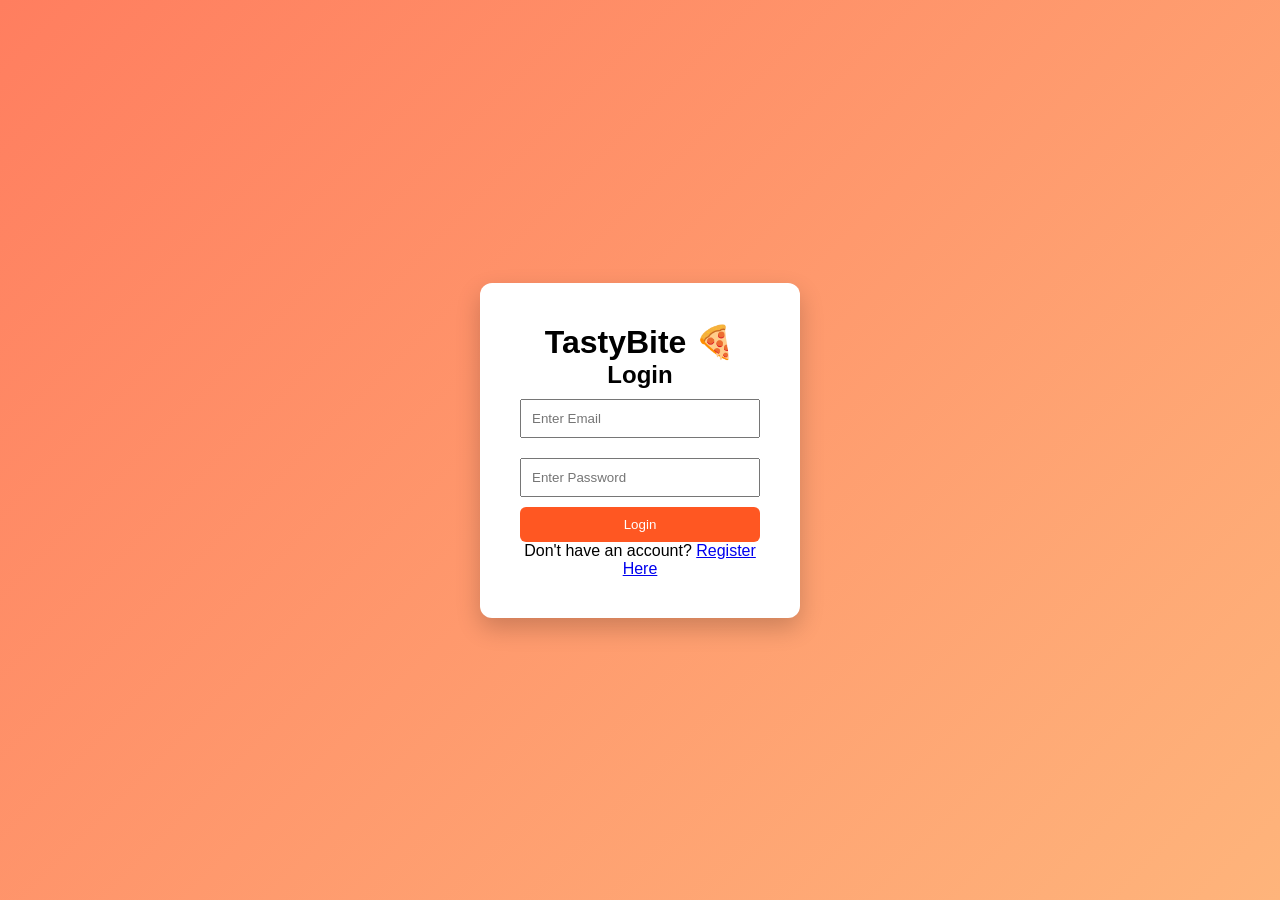
<file: index.html>
<!DOCTYPE html>
<html>
<head>
<title>TastyBite Login</title>
<link rel="stylesheet" href="style.css">
</head>

<body class="auth-body">

<div class="auth-box">

<h1>TastyBite 🍕</h1>
<h2>Login</h2>

<input type="email" id="email" placeholder="Enter Email">

<input type="password" id="password" placeholder="Enter Password">

<button onclick="login()">Login</button>

<p>
Don't have an account?
<a href="register.html">Register Here</a>
</p>

</div>

<script>

function login(){

let email=document.getElementById("email").value
let pass=document.getElementById("password").value

if(email=="" || pass==""){
alert("Please fill all fields")
return
}

alert("Login Successful 🎉")

window.location.href="home.html"

}

</script>

</body>
</html>
</file>
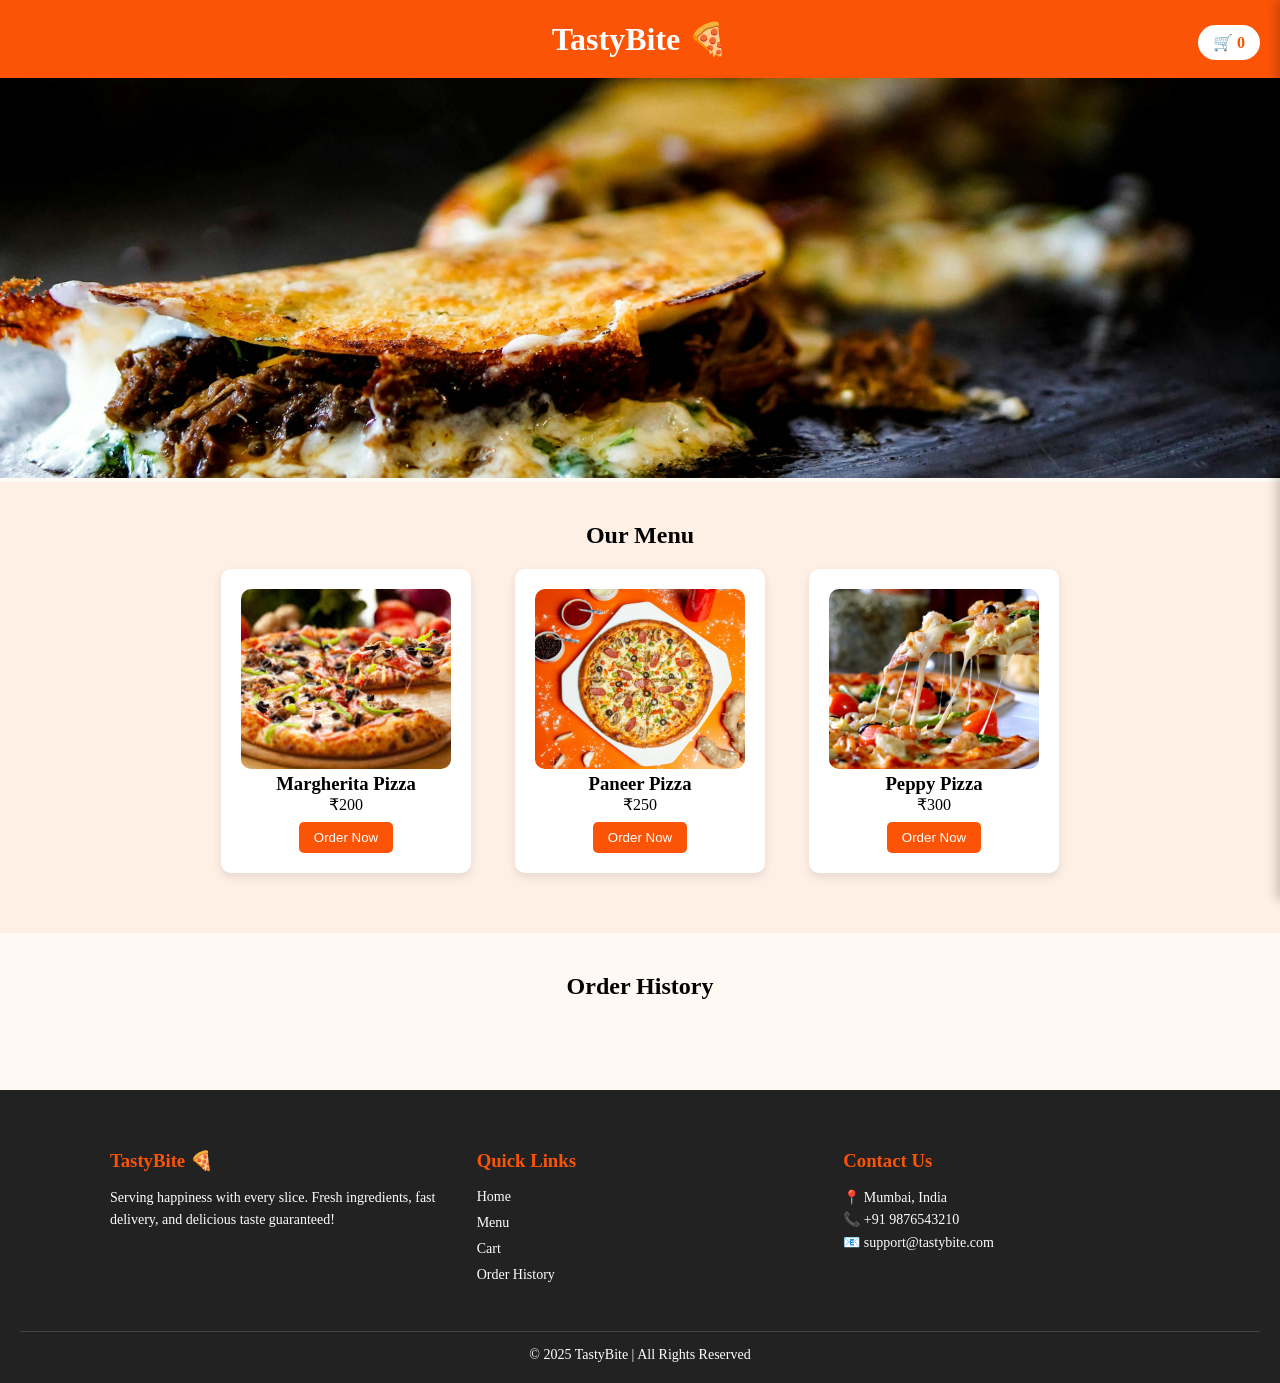
<file: index.html.html>
<!DOCTYPE html>
<html lang="en">
<head>
<meta charset="UTF-8">
<meta name="viewport" content="width=device-width, initial-scale=1.0">
<title>TastyBite</title>
<link rel="stylesheet" href="tastestyle.css">
</head>
<body>

<header>
    <h1>TastyBite 🍕</h1>
    <div class="cart-icon" onclick="toggleCart()">
        🛒 <span id="cart-count">0</span>
    </div>
</header>

<!-- Banner -->
<section class="banner">
    <img src="banner.jpg" alt="Banner">
</section>

<!-- Menu -->
<section class="menu">
    <h2>Our Menu</h2>

    <div class="menu-item">
        <img src="margrita.jpg" class="menu-image">
        <h3>Margherita Pizza</h3>
        <p>₹200</p>
        <button onclick="addToCart('Margherita Pizza',200)">Order Now</button>
    </div>

    <div class="menu-item">
        <img src="peppy.jpg" class="menu-image">
        <h3>Paneer Pizza</h3>
        <p>₹250</p>
        <button onclick="addToCart('Paneer Pizza',250)">Order Now</button>
    </div>

    <div class="menu-item">
        <img src="peri.jpg" class="menu-image">
        <h3>Peppy Pizza</h3>
        <p>₹300</p>
        <button onclick="addToCart('Peppy Pizza',300)">Order Now</button>
    </div>
</section>

<!-- CART SIDEBAR -->
<div id="cart-sidebar" class="cart-sidebar">

    <h2>Your Cart</h2>

    <div id="cart-items"></div>

    <h3>Total: ₹<span id="total-price">0</span></h3>

    <button onclick="showAddressForm()">Proceed</button>
    <button class="close-btn" onclick="toggleCart()">Close</button>

    <!-- ADDRESS FORM INSIDE CART -->
    <div id="address-form" class="address-form">
        <h3>Delivery Details</h3>

        <input type="text" id="cust-name" placeholder="Full Name">
        <input type="text" id="cust-phone" placeholder="Phone Number">
        <textarea id="cust-address" placeholder="Full Address"></textarea>

        <button onclick="placeOrder()">Place Order</button>
    </div>

</div>

<!-- Order History -->
<section class="order-history">
    <h2>Order History</h2>
    <div id="order-history-list"></div>
</section>

<script src="script.js"></script>

<!-- FOOTER SECTION -->
<footer class="footer">

    <div class="footer-container">

        <div class="footer-box">
            <h3>TastyBite 🍕</h3>
            <p>Serving happiness with every slice. Fresh ingredients, fast delivery, and delicious taste guaranteed!</p>
        </div>

        <div class="footer-box">
            <h3>Quick Links</h3>
            <ul>
                <li><a href="#">Home</a></li>
                <li><a href="#">Menu</a></li>
                <li><a href="#">Cart</a></li>
                <li><a href="#">Order History</a></li>
            </ul>
        </div>

        <div class="footer-box">
            <h3>Contact Us</h3>
            <p>📍 Mumbai, India</p>
            <p>📞 +91 9876543210</p>
            <p>📧 support@tastybite.com</p>
        </div>

    </div>

    <div class="footer-bottom">
        <p>© 2025 TastyBite | All Rights Reserved</p>
    </div>

</footer>
</body>
</html>
</file>
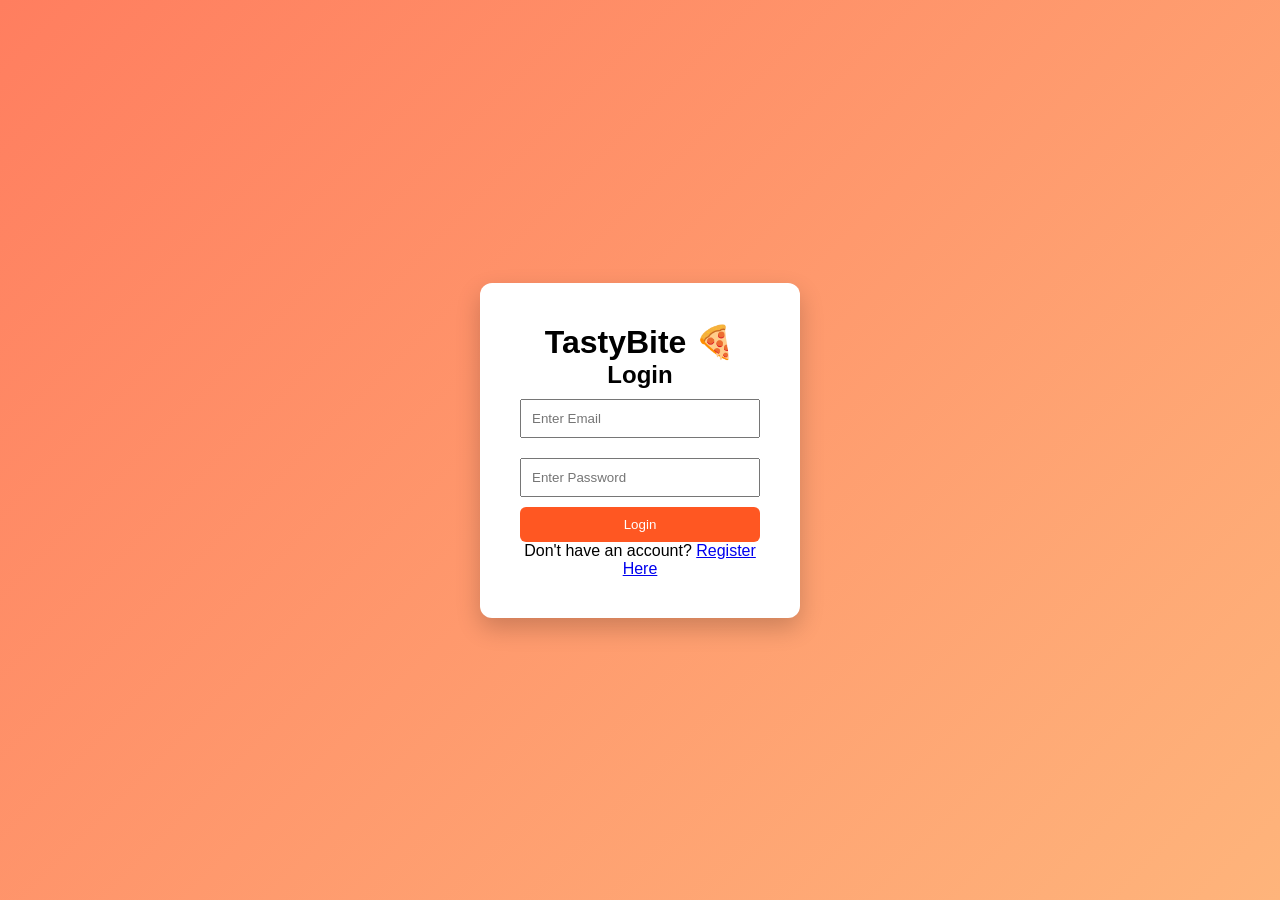
<file: login.html>
<!DOCTYPE html>
<html>
<head>
<title>TastyBite Login</title>
<link rel="stylesheet" href="style.css">
</head>

<body class="auth-body">

<div class="auth-box">

<h1>TastyBite 🍕</h1>
<h2>Login</h2>

<input type="email" id="email" placeholder="Enter Email">

<input type="password" id="password" placeholder="Enter Password">

<button onclick="login()">Login</button>

<p>
Don't have an account?
<a href="register.html">Register Here</a>
</p>

</div>

<script>

function login(){

let email=document.getElementById("email").value
let pass=document.getElementById("password").value

if(email=="" || pass==""){
alert("Please fill all fields")
return
}

alert("Login Successful 🎉")

window.location.href="index.html"

}

</script>

</body>
</html>
</file>
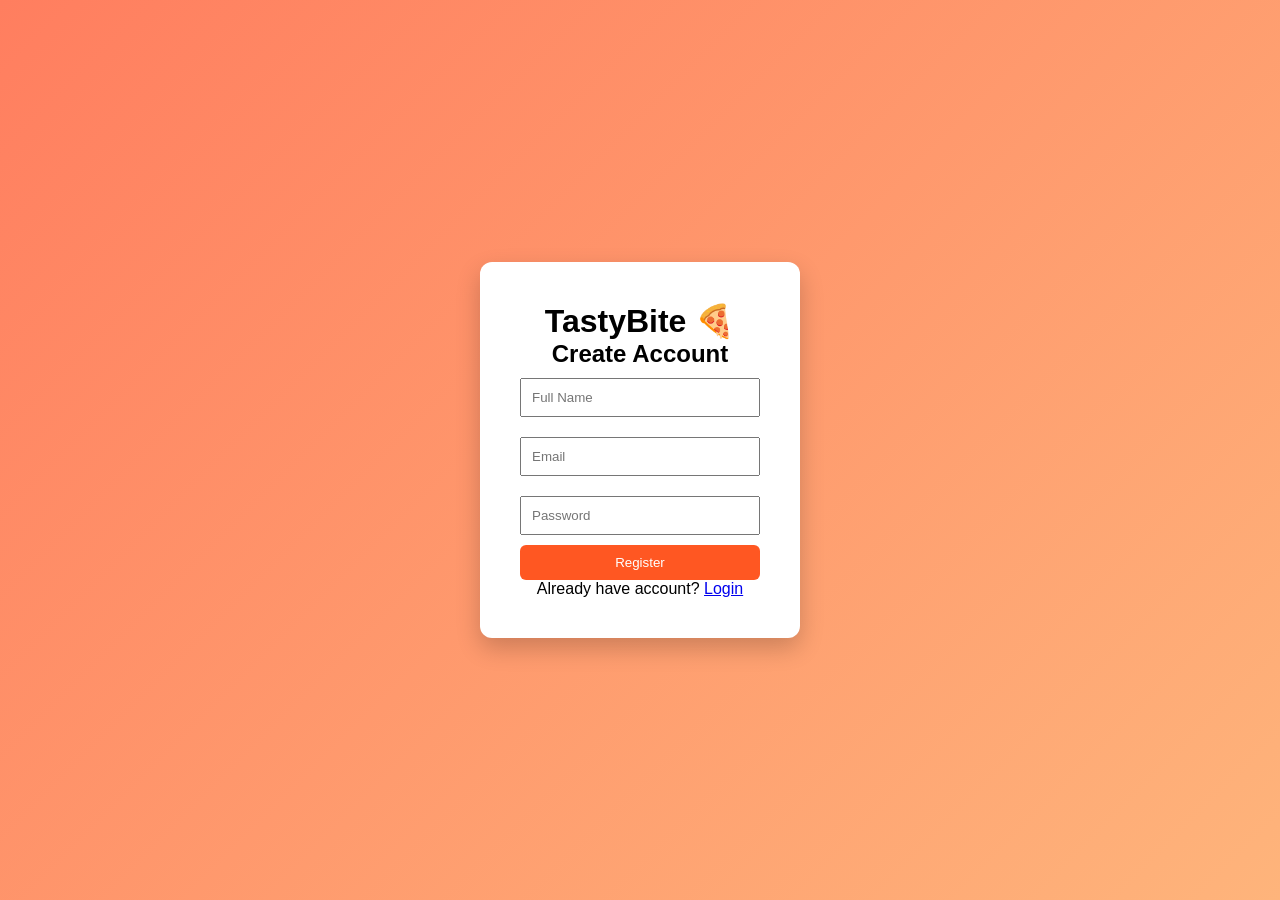
<file: register.html>
<!DOCTYPE html>
<html>
<head>
<title>TastyBite Register</title>
<link rel="stylesheet" href="style.css">
</head>

<body class="auth-body">

<div class="auth-box">

<h1>TastyBite 🍕</h1>
<h2>Create Account</h2>

<input type="text" placeholder="Full Name">

<input type="email" placeholder="Email">

<input type="password" placeholder="Password">

<button onclick="register()">Register</button>

<p>Already have account? 
<a href="index.html">Login</a>
</p>

</div>

<script>
function register(){
alert("Registration Successful 🎉")
window.location.href="login.html"
}
</script>

</body>
</html>
</file>
<file: style.css>
*{
margin:0;
padding:0;
box-sizing:border-box;
font-family:Arial, sans-serif;
}

body{
background:#f4f4f4;
}

/* HEADER */

header{
display:flex;
justify-content:space-between;
align-items:center;
padding:15px 40px;
background:#ff5722;
color:white;
}

nav a{
color:white;
margin:0 10px;
text-decoration:none;
font-weight:bold;
}

.cart-icon{
cursor:pointer;
font-size:22px;
}

/* BANNER */

.banner img{
width:100%;
height:350px;
object-fit:cover;
}

/* MENU */

.menu {
    padding:40px;
    max-width:1200px;
    margin:0 auto;
}

.menu h2{
    text-align:center;
    font-size:36px;
    color:#ff5722;
    margin-bottom:40px;
}

/* Accordion Buttons (Categories) */
.category-btn{
    width:100%;
    padding:15px 20px;
    margin:15px 0;
    background:#ff5722;
    color:white;
    border:none;
    text-align:left;
    font-size:20px;
    font-weight:bold;
    border-radius:10px;
    cursor:pointer;
    transition:0.3s;
    display:flex;
    justify-content:space-between;
    align-items:center;
}

.category-btn:hover{
    background:#e64a19;
}

.category-btn::after{
    content:"+";
    font-size:24px;
    transition:0.3s;
}

/* When active, change + to - */
.category-btn.active::after{
    content:"-";
}

/* Menu Items Container */
.menu-container{
    display:none;
    flex-wrap:wrap;
    gap:25px;
    margin-top:20px;
    justify-content:flex-start;
}

/* Menu Item Card */
.menu-item{
    background:white;
    width:220px;
    padding:15px;
    border-radius:15px;
    box-shadow:0 10px 20px rgba(0,0,0,0.1);
    transition:0.3s;
    text-align:center;
    cursor:pointer;
}

.menu-item:hover{
    transform:translateY(-5px);
    box-shadow:0 15px 25px rgba(0,0,0,0.2);
}

/* Image Styling */
.menu-item img{
    width:100%;
    height:150px;
    object-fit:cover;
    border-radius:12px;
    margin-bottom:10px;
}

/* Menu Item Text */
.menu-item h4{
    font-size:18px;
    color:#333;
    margin-bottom:5px;
}

.menu-item p{
    font-size:16px;
    color:#ff5722;
    font-weight:bold;
    margin-bottom:10px;
}

/* Add to Cart Button */
.menu-item button{
    padding:10px 15px;
    border:none;
    background:#ff5722;
    color:white;
    border-radius:8px;
    cursor:pointer;
    transition:0.3s;
}

.menu-item button:hover{
    background:#e64a19;
}

/* CART */

.cart{
position:fixed;
top:0;
right:-350px;
width:350px;
height:100%;
background:white;
padding:20px;
box-shadow:-5px 0 10px rgba(0,0,0,0.2);
transition:0.3s;
}

.cart.active{
right:0;
}

#cart-items p{
border-bottom:1px solid #ddd;
padding:8px;
}

/* LOGIN REGISTER */

.auth-body{
height:100vh;
display:flex;
justify-content:center;
align-items:center;
background:linear-gradient(135deg,#ff7e5f,#feb47b);
}

.auth-box{
background:white;
padding:40px;
width:320px;
border-radius:12px;
text-align:center;
box-shadow:0 10px 25px rgba(0,0,0,0.2);
}

.auth-box input{
width:100%;
padding:10px;
margin:10px 0;
}

.auth-box button{
width:100%;
padding:10px;
background:#ff5722;
border:none;
color:white;
cursor:pointer;
border-radius:6px;
}

/* FOOTER */

footer{
background:#222;
color:white;
text-align:center;
padding:20px;
margin-top:40px;
}
.cart{
position:fixed;
right:-400px;
top:0;
width:400px;
height:100%;
background:white;
padding:20px;
box-shadow:-5px 0 15px rgba(0,0,0,0.3);
transition:0.3s;
overflow-y:auto;
}

.cart button{
padding:10px;
margin-top:10px;
background:#ff5722;
color:white;
border:none;
cursor:pointer;
border-radius:5px;
}

#checkout-form input,
#checkout-form textarea{
width:100%;
padding:10px;
margin:8px 0;
border:1px solid #ccc;
border-radius:5px;
}
.history{
padding:30px;
background:#f9f9f9;
margin:30px;
border-radius:10px;
box-shadow:0 5px 15px rgba(0,0,0,0.1);
}

.history p{
background:white;
padding:15px;
border-radius:8px;
margin-bottom:15px;
box-shadow:0 2px 5px rgba(0,0,0,0.1);
}

.history hr{
border:none;
border-top:1px solid #ccc;
margin:10px 0;
}
/* Hide all menu items initially */
.menu-container{
  display:none;
  flex-wrap:wrap;
  gap:20px;
  margin-bottom:20px;
}

.category-btn{
  width:100%;
  padding:12px 20px;
  margin:10px 0;
  background:#ff5722;
  color:white;
  border:none;
  text-align:left;
  font-size:18px;
  cursor:pointer;
  border-radius:8px;
  transition:0.3s;
}

.category-btn:hover{
  background:#e64a19;
}

/* HORIZONTAL CART BAR */

.cart-bar{
position:fixed;
bottom:-400px;
left:0;
width:100%;
background:white;
box-shadow:0 -3px 10px rgba(0,0,0,0.2);
padding:20px;
transition:0.4s;
z-index:1000;
}

.cart-bar.active{
bottom:0;
}

/* cart items horizontal */

.cart-items{
display:flex;
overflow-x:auto;
gap:20px;
padding:10px 0;
}

.cart-item{
min-width:150px;
background:#f5f5f5;
padding:10px;
border-radius:10px;
text-align:center;
}

/* summary */

.cart-summary{
display:flex;
justify-content:space-between;
align-items:center;
margin-top:10px;
}

/* checkout form */

.checkout-form{
display:none;
margin-top:20px;
}

.checkout-form input,
.checkout-form textarea{
width:100%;
padding:8px;
margin:5px 0;
border:1px solid #ccc;
border-radius:5px;
}
.menu{
padding:40px;
background:#f9f9f9;
}

.category{
margin-bottom:40px;
}

.category h3{
margin-bottom:15px;
font-size:22px;
}

/* slider layout */

.slider{
position:relative;
display:flex;
align-items:center;
}

/* horizontal menu */

.menu-container{
display:flex;
gap:20px;
overflow-x:auto;
scroll-behavior:smooth;
padding:10px;
}

.menu-container::-webkit-scrollbar{
display:none;
}

/* food card */

.menu-item{
min-width:220px;
background:white;
border-radius:15px;
box-shadow:0 4px 15px rgba(0,0,0,0.15);
padding:15px;
text-align:center;
transition:0.3s;
}

.menu-item:hover{
transform:scale(1.05);
}

/* food image */

.menu-item img{
width:100%;
height:140px;
object-fit:cover;
border-radius:12px;
}

/* add button */

.menu-item button{
background:#ff7a00;
color:white;
border:none;
padding:8px 14px;
border-radius:20px;
cursor:pointer;
margin-top:10px;
}

.menu-item button:hover{
background:#e56700;
}

/* slider buttons */

.slide-btn{
position:absolute;
top:40%;
background:#ff7a00;
color:white;
border:none;
font-size:20px;
padding:10px 14px;
cursor:pointer;
border-radius:50%;
z-index:10;
}

.left{
left:-10px;
}

.right{
right:-10px;
}

.menu{
padding:80px 0;
background:#f8f8f8;
text-align:center;
}
.menu h2{
font-size:36px;
font-weight:700;
margin-bottom:50px;
color:#222;
letter-spacing:1px;
}
.category{
margin-bottom:60px;
}

.category h3{
font-size:26px;
font-weight:600;
margin-bottom:25px;
color:#333;
}
.slider{
display:flex;
align-items:center;
justify-content:center;
position:relative;
}
.menu-container{
display:flex;
gap:30px;
overflow-x:auto;
padding:10px 40px;
scroll-behavior:smooth;
}
.menu-container::-webkit-scrollbar{
display:none;
}
.menu-item{
min-width:220px;
background:white;
border-radius:15px;
padding:18px;
text-align:center;
box-shadow:0 4px 12px rgba(0,0,0,0.1);
transition:0.3s;
}
.menu-item:hover{
transform:translateY(-6px);
}
.menu-item img{
width:100%;
height:150px;
object-fit:cover;
border-radius:10px;
margin-bottom:12px;
}
.menu-item h4{
font-size:18px;
font-weight:600;
margin-bottom:5px;
}
.menu-item p{
font-size:16px;
font-weight:bold;
color:#ff6600;
margin-bottom:10px;
}
.menu-item button{
background:#ff6600;
color:white;
border:none;
padding:8px 16px;
border-radius:20px;
font-size:14px;
cursor:pointer;
}
.menu-item button:hover{
background:#e65c00;
}
.slide-btn{
position:absolute;
top:40%;
background:white;
border:none;
font-size:18px;
width:38px;
height:38px;
border-radius:50%;
box-shadow:0 2px 8px rgba(0,0,0,0.2);
cursor:pointer;
}

.left{
left:0;
}

.right{
right:0;
}
.slide-btn:hover{
background:#ff6b00;
color:white;
}

#h-menu{
    display: flex;
    justify-content: center;   /* center horizontally */
    align-items: center;       /* center vertically */
    gap: 40px;                 /* space between items */
    margin-top: 40px;          /* space from top */
    margin-bottom: 40px;
    flex-wrap: wrap;           /* responsive */
    text-align: center;
    font-size: 40px;
    color:#e64a19;
    text-decoration: underline;
    font-weight: bold;
}
.h-cat{
    display: flex;
    justify-content: center;   /* center horizontally */
    align-items: center;       /* center vertically */
    gap: 40px;                 /* space between items */
    margin-top: 40px;          /* space from top */
    margin-bottom: 40px;
    flex-wrap: wrap;           /* responsive */
    text-align: center;
    font-size: 40px;
    color:#e64a19;

    font-weight: bold;
}

.about{
padding:80px 10%;
background:#fff;
}

.about h2{
text-align:center;
font-size:34px;
margin-bottom:40px;
}

.about-container{
display:flex;
align-items:center;
justify-content:center;
gap:40px;
flex-wrap:wrap;
}

.about-text{
max-width:500px;
font-size:16px;
line-height:1.6;
color:#444;
}

.about-img img{
width:350px;
border-radius:15px;
box-shadow:0 4px 15px rgba(0,0,0,0.2);
}
.footer{
background:#222;
color:white;
padding:50px 10%;
}

.footer-container{
display:flex;
justify-content:space-between;
flex-wrap:wrap;
gap:30px;
}

.footer-col{
max-width:250px;
}

.footer-col h3,
.footer-col h4{
margin-bottom:15px;
}

.footer-col a{
display:block;
color:#ddd;
text-decoration:none;
margin-bottom:8px;
}

.footer-col a:hover{
color:#ff6600;
}

.footer-bottom{
text-align:center;
margin-top:40px;
border-top:1px solid #444;
padding-top:20px;
color:#bbb;
}
html{
scroll-behavior:smooth;
}
</file>
<file: tastestyle.css>
*{
    margin:0;
    padding:0;
    box-sizing:border-box;
}

body{
    font-family:cursive;
    background:#fff9f4;
}

/* Header */
header{
    background:#fb5407;
    color:white;
    padding:20px;
    text-align:center;
    position:relative;
}

.cart-icon{
    position:absolute;
    right:20px;
    top:25px;
    background:white;
    color:#fb5407;
    padding:8px 15px;
    border-radius:20px;
    cursor:pointer;
    font-weight:bold;
}

/* Banner */
.banner img{
    width:100%;
    height:400px;
    object-fit:cover;
}

/* Menu */
.menu{
    padding:40px 20px;
    text-align:center;
    background:#fff0e6;
}

.menu-item{
    display:inline-block;
    width:250px;
    margin:20px;
    padding:20px;
    background:white;
    border-radius:10px;
    box-shadow:0 4px 10px rgba(0,0,0,0.1);
}

.menu-image{
    width:100%;
    height:180px;
    object-fit:cover;
    border-radius:10px;
}

button{
    background:#fb5407;
    color:white;
    border:none;
    padding:8px 15px;
    border-radius:5px;
    cursor:pointer;
    margin-top:8px;
}

button:hover{
    background:#e04843;
}

/* Cart Sidebar */
.cart-sidebar{
    position:fixed;
    top:0;
    right:-400px;
    width:400px;
    height:100%;
    background:white;
    box-shadow:-4px 0 10px rgba(0,0,0,0.2);
    padding:20px;
    transition:0.4s;
    overflow-y:auto;
}

.cart-sidebar.active{
    right:0;
}

.cart-item{
    border-bottom:1px solid #ddd;
    padding:10px 0;
}

.cart-item button{
    background:red;
}

/* Address Form Inside Cart */
.address-form{
    display:none;
    margin-top:20px;
    padding-top:15px;
    border-top:1px solid #ccc;
}

.address-form input,
.address-form textarea{
    width:100%;
    padding:8px;
    margin:8px 0;
    border:1px solid #ccc;
    border-radius:5px;
}

.close-btn{
    background:gray;
}

/* Order History */
.order-history{
    padding:40px;
    text-align:center;
}

.order-card{
    background:#fb5407;
    padding:20px;
    margin:15px auto;
    width:350px;
    border-radius:10px;
    box-shadow:0 4px 10px rgba(0,0,0,0.1);
    text-align:left;
}
/* FOOTER */
.footer{
    background:#222;
    color:white;
    padding:40px 20px 20px;
    margin-top:50px;
}

.footer-container{
    display:flex;
    justify-content:space-between;
    flex-wrap:wrap;
    max-width:1100px;
    margin:auto;
}

.footer-box{
    flex:1;
    min-width:250px;
    margin:20px;
}

.footer-box h3{
    margin-bottom:15px;
    color:#fb5407;
}

.footer-box p{
    font-size:14px;
    line-height:1.6;
}

.footer-box ul{
    list-style:none;
}

.footer-box ul li{
    margin-bottom:8px;
}

.footer-box ul li a{
    color:white;
    text-decoration:none;
    font-size:14px;
}

.footer-box ul li a:hover{
    color:#fb5407;
}

.footer-bottom{
    text-align:center;
    margin-top:20px;
    border-top:1px solid #444;
    padding-top:15px;
    font-size:14px;
}
</file>
